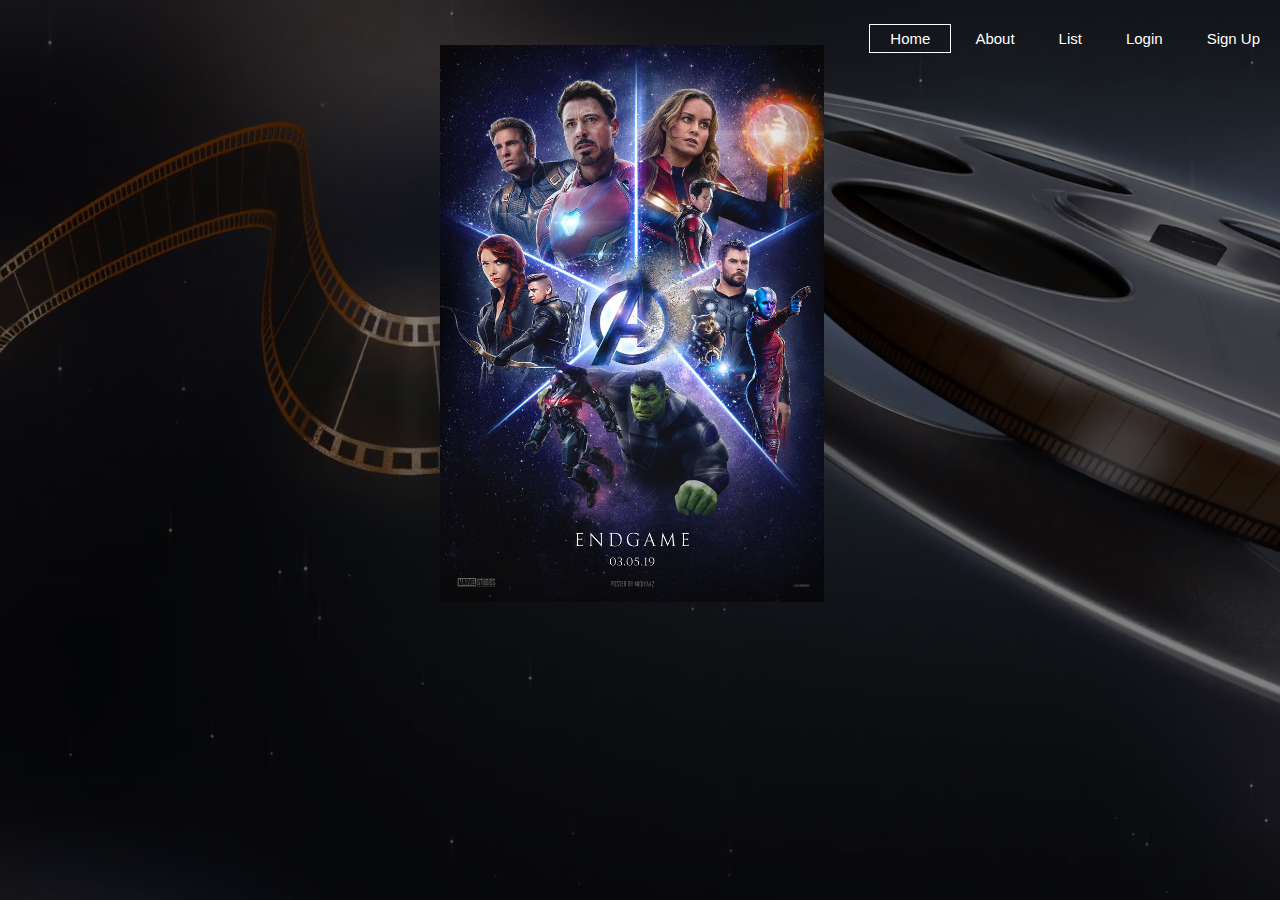
<file: index.html>
<!DOCTYPE html>
<html>
<head>
<title>Movie info</title>
<link rel="stylesheet" href="style.css">
</head>
<body>
	<header>
		<div class="row">
			<ul class="main-nav">
				<li class="active"><a href="">Home</a></li>
				<li><a href="about.html">About</a></li>
				<li><a href="list.html">List</a></li>
				<li><a href="Login.html">Login</a></li>
				<li><a href="signup.html">Sign Up</a></li>
			</ul>
		</div>
		
		<div id="img">
			<img src="Avengers_4_endgame_2019_poster_by_midiya42-dch7nw5.jpg">
		</div>
	
	</header>

</body>
</html>
</file>
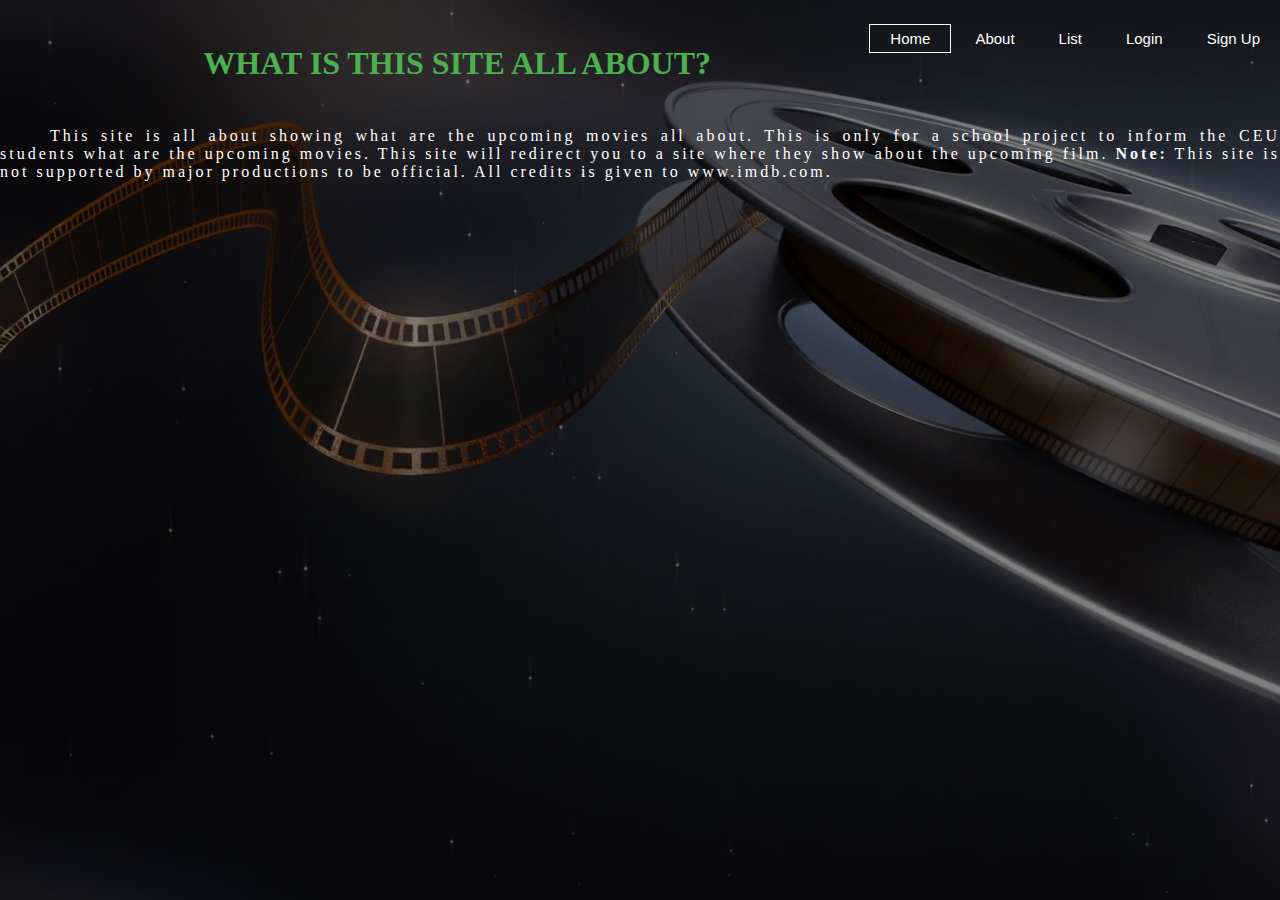
<file: about.html>
<!DOCTYPE html>
<html>
<head>
	<link rel="stylesheet" href="style.css">
</head>
<body>
	<header>
		<div class="row">
			<ul class="main-nav">
				<li class="active"><a href="index.html">Home</a></li>
				<li><a href="about.html">About</a></li>
				<li><a href="list.html">List</a></li>
				<li><a href="Login.html">Login</a></li>
				<li><a href="signup.html">Sign Up</a></li>
			</ul>
		</div>
		<div class="word">
		<h1>What is this site all about?</h1>
		<p>This site is all about showing what are the upcoming movies all about. This is only for a school project to inform the CEU students what are the upcoming movies. 
			This site will redirect you to a site where they show about the upcoming film.
		 <b>Note:</b> This site is not supported by major productions to be official. All credits is given to www.imdb.com.</p>
	</header>
</body>
</file>
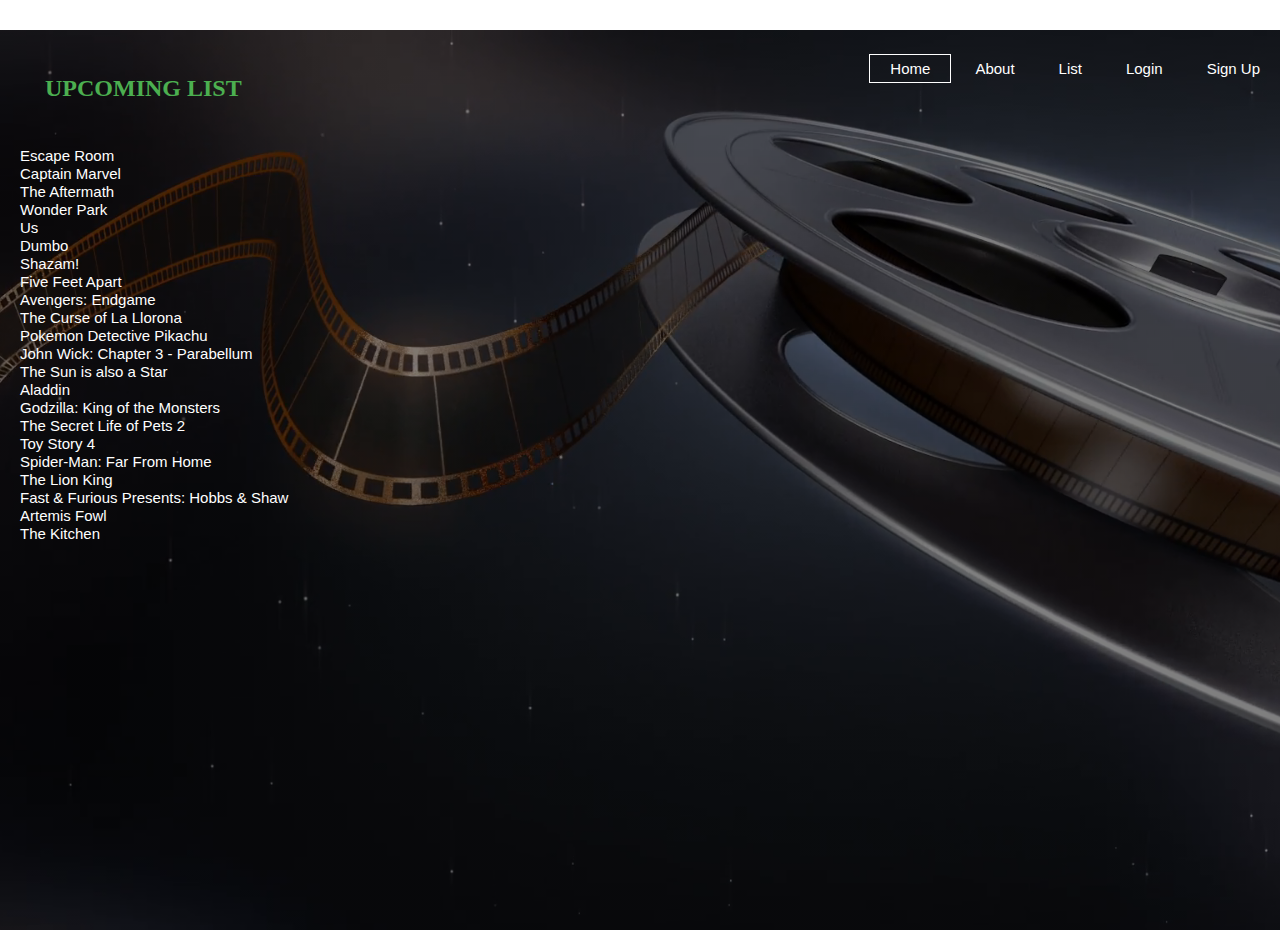
<file: list.html>
<!DOCTYPE html>
<html>
<head>
	<link rel="stylesheet" href="style.css">
</head>
<body>
	<header>
		<div class="row">
			<ul class="main-nav">
				<li class="active"><a href="index.html">Home</a></li>
				<li><a href="about.html">About</a></li>
				<li><a href="list.html">List</a></li>
				<li><a href="Login.html">Login</a></li>
				<li><a href="signup.html">Sign Up</a></li>
			</ul>
		</div>
		
		<div class="brief">
			<ul class="case">
			<h2>Upcoming List</h2>
			<li><a href="https://www.imdb.com/title/tt5886046/?ref_=rlm">Escape Room</a></li>
			<li><a href="https://www.imdb.com/title/tt4154664/?ref_=rlm">Captain Marvel</a></li>
			<li><a href="https://www.imdb.com/title/tt5977276/?ref_=rlm">The Aftermath</a></li>
			<li><a href="https://www.imdb.com/title/tt6428676/?ref_=rlm">Wonder Park</a></li>
			<li><a href="https://www.imdb.com/title/tt6857112/?ref_=rlm">Us</a></li>
			<li><a href="https://www.imdb.com/title/tt3861390/?ref_=rlm">Dumbo</a></li>
			<li><a href="https://www.imdb.com/title/tt0448115/?ref_=rlm">Shazam!</a></li>
			<li><a href="https://www.imdb.com/title/tt6472976/?ref_=rlm">Five Feet Apart</a></li>
			<li><a href="https://www.imdb.com/title/tt4154796/?ref_=rlm">Avengers: Endgame</a></li>
			<li><a href="https://www.imdb.com/title/tt4913966/?ref_=rlm">The Curse of La Llorona</a></li>
			<li><a href="https://www.imdb.com/title/tt5884052/?ref_=rlm">Pokemon Detective Pikachu</a></li>
			<li><a href="https://www.imdb.com/title/tt6146586/?ref_=rlm">John Wick: Chapter 3 - Parabellum</a></li>
			<li><a href="https://www.imdb.com/title/tt6423362/?ref_=rlm">The Sun is also a Star</a></li>
			<li><a href="https://www.imdb.com/title/tt6139732/?ref_=rlm">Aladdin</a></li>
			<li><a href="https://www.imdb.com/title/tt3741700/?ref_=rlm">Godzilla: King of the Monsters</a></li>
			<li><a href="https://www.imdb.com/title/tt5113040/?ref_=rlm">The Secret Life of Pets 2</a></li>
			<li><a href="https://www.imdb.com/title/tt1979376/?ref_=rlm">Toy Story 4</a></li>
			<li><a href="https://www.imdb.com/title/tt6320628/?ref_=rlm">Spider-Man: Far From Home</a></li>
			<li><a href="https://www.imdb.com/title/tt6105098/?ref_=rlm">The Lion King</a></li>
			<li><a href="https://www.imdb.com/title/tt6806448/?ref_=rlm">Fast & Furious Presents: Hobbs & Shaw</a></li>
			<li><a href="https://www.imdb.com/title/tt3089630/?ref_=rlm">Artemis Fowl</a></li>
			<li><a href="https://www.imdb.com/title/tt5822564/?ref_=rlm">The Kitchen</a></li>
			</ul>
		</div>
	</header>
</body>
</file>
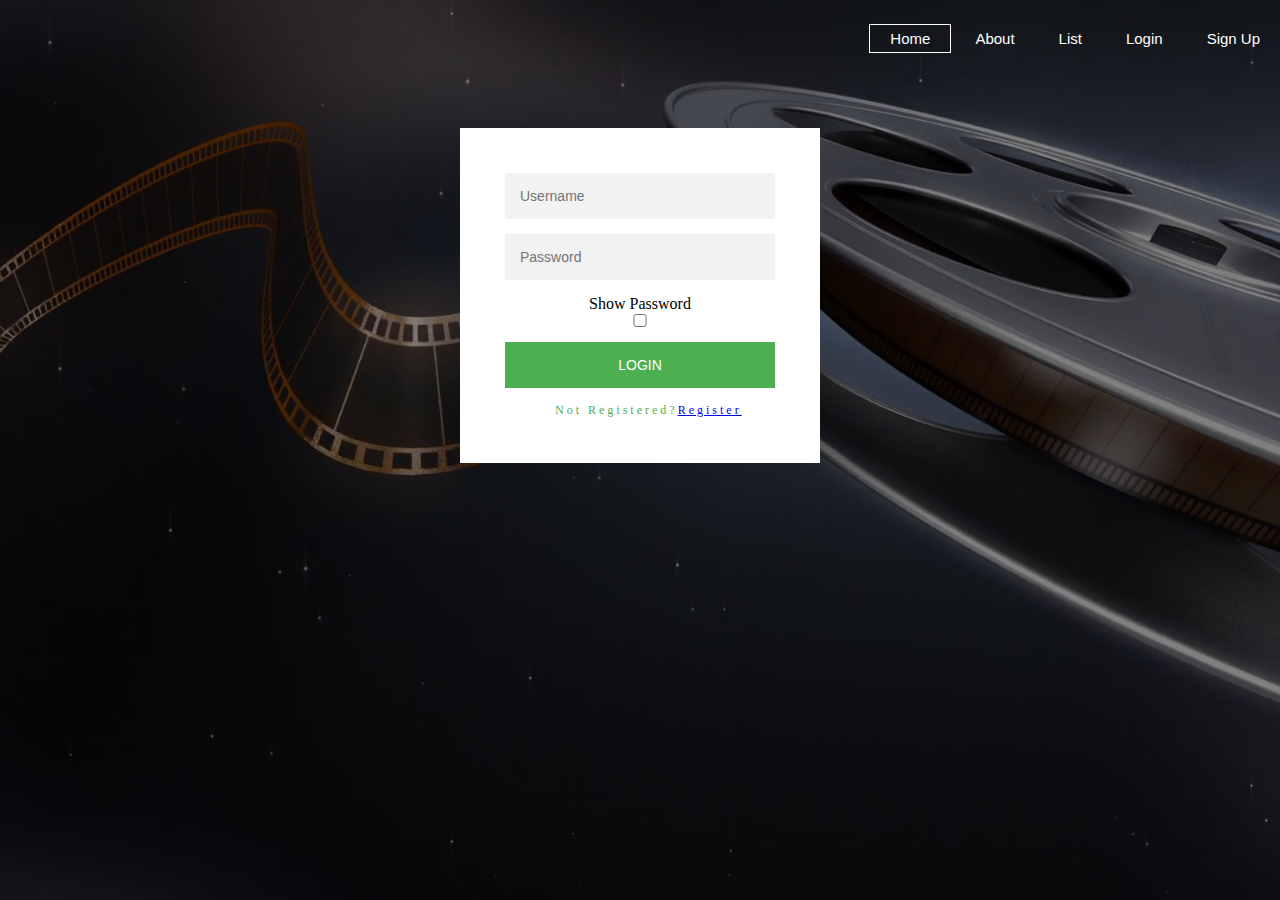
<file: Login.html>
<!DOCTYPE html>
<html>
<head>
<title>Movie synopsis</title>
<link rel="stylesheet" href="style.css">
</head>
<body>
	<header>
		<div class="row">
			<ul class="main-nav">
				<li class="active"><a href="index.html">Home</a></li>
				<li><a href="about.html">About</a></li>
				<li><a href="list.html">List</a></li>
				<li><a href="Login.html">Login</a></li>
				<li><a href="signup.html">Sign Up</a></li>
			</ul>
		</div>
	
	<div class="login-page">
		<div class="form">
		
		<form class="register-form">
				<input type="text" placeholder="Username"/>
				<input type="text" placeholder="Password"/>
				<input type="text" placeholder="email id"/>
				<button>Create</button>
				<p class="message">Already Registered?<a href="#">Log in</a></p>
		</form>
		
		<form class="login-form">
			<input type="text" placeholder="Username">
			<input type="password"  id="myInput" placeholder="Password">
			Show Password<input type="checkbox" onclick="myFunction()">
			<button>login</button>
			<p class="message">Not Registered?<a href="#">Register</a></p>
		</form>
		</div>
	</div>
	
	<script src='https://code.jquery.com/jquery-3.2.1.min.js'></script>
	
	<script src="myScript.js"></script>
	
	</header>
</body>
</html>
</file>
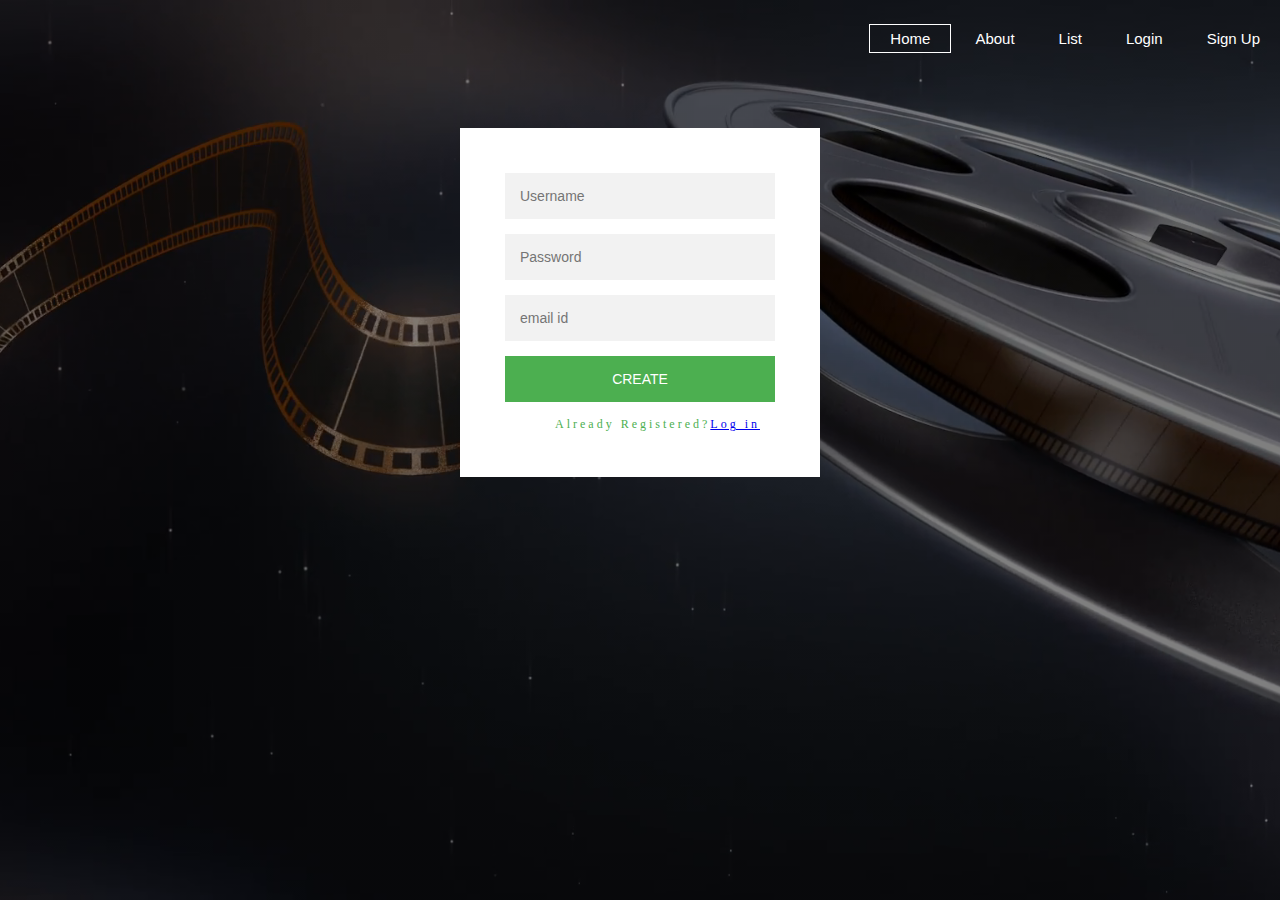
<file: signup.html>
<!DOCTYPE html>
<html>
<head>
	<link rel="stylesheet" href="style.css">
</head>
<body>
<header>
		<div class="row">
			<ul class="main-nav">
				<li class="active"><a href="index.html">Home</a></li>
				<li><a href="about.html">About</a></li>
				<li><a href="list.html">List</a></li>
				<li><a href="Login.html">Login</a></li>
				<li><a href="signup.html">Sign Up</a></li>
			</ul>
		</div>
		
		<div class="login-page">
		<div class="form">
		
		<form class="login-form">
			<input type="text" placeholder="Username">
			<input type="text" placeholder="Password">
			<input type="text" placeholder="email id">
			<button>Create</button>
			<p class="message">Already Registered?<a href="#">Log in</a></p>
		</form>
		
		<form class="register-form">
				<input type="text" placeholder="Username"/>
				<input type="text" placeholder="Password"/>
				Show Password<input type="checkbox" onclick="myFunction()">
				<button>Login</button>
				<p class="message">not Registered?<a href="#">Register</a></p>
		</form>
		
		</div>
	</div>
	
	<script src='https://code.jquery.com/jquery-3.2.1.min.js'></script>
	
	<script src="myScript.js"></script>
</header>
</body>
</html>
</file>
<file: style.css>
*
{
	margin: 0;
	padding: 0;
}

header{
	background-image:linear-gradient(rgba(0,0,0,0.5),rgba(0,0,0,0.5)), url(movie-theater-film-reel-background-in-seamless-loop_xk6ivnb9__F0000.png);
	height: 100vh;
	background-size: cover;
	background-position: center;
}

.main-nav{
	float: right;
	list-style: none;
	margin-top: 30px;
}

.main-nav li{
	display: inline-block;
}

.main-nav li a{
	color: white;
	text-decoration: none;
	padding: 5px 20px;
	font-family: "Roboto", sans-serif;
	font-size: 15px;
}

.main-nav li.active a{
	border: 1px solid white;
}

.main-nav li a:hover{
	border: 1px solid white;
}

.login-page{
	width: 360px;
	padding: 10% 0 0;
	margin: auto;
}

.form{
	position: relative;
	z-index: 1;
	background: rgba(7, 40, 195, 0.8);
	background-color: #FFFFFF;
	max-width: 360px;
	margin: 0 auto 100px;
	padding: 45px;
	text-align: center;
}

.form input{
	font-family: "Roboto", sans-serif;
	outline: 1;
	background: #f2f2f2;
	width: 100%;
	border: 0;
	margin: 0 0 15px;
	padding: 15px;
	box-sizing: border-box;
	font-size: 14px;
}

.form button{
	font-family: "Roboto", sans-serif;
	text-transform: uppercase;
	outline: 0;
	background: #4CAF50;
	width: 100%;
	border: 0;
	padding: 15px;
	color: #FFFFFF;
	font-size: 14px;
	cursor: pointer;
}

.form button:hover, .form button:active{
	background: #43A047;
}

.form .message{
	margin: 15px 0 0;
	color: aliceblue;
	font-size: 12px;
}

.form .message{
	color: #4CAF50;
	text-decoration: none;
}

.form .register-form{
	display: none;
}

h1{
	text-align: center;
	text-transform: uppercase;
	color: #4CAF50;
	padding: 45px;
}

p{
	text-indent: 50px;
	text-align: justify;
	letter-spacing: 3px;
	color: white;
}

.case{
	list-style: none;
	margin-top: 30px;
}

.case li a{
	color: white;
	text-decoration: none;
	padding: 5px 20px;
	font-family: "Roboto", sans-serif;
	font-size: 15px;
}

.case li a:hover{
	border: 1px solid white;
}

h2{
	text-transform: uppercase;
	color: #4CAF50;
	padding: 45px;
}

img{
	width: 30%;
	height: 30%;
	float: right;
	padding: 45px;
}
</file>
